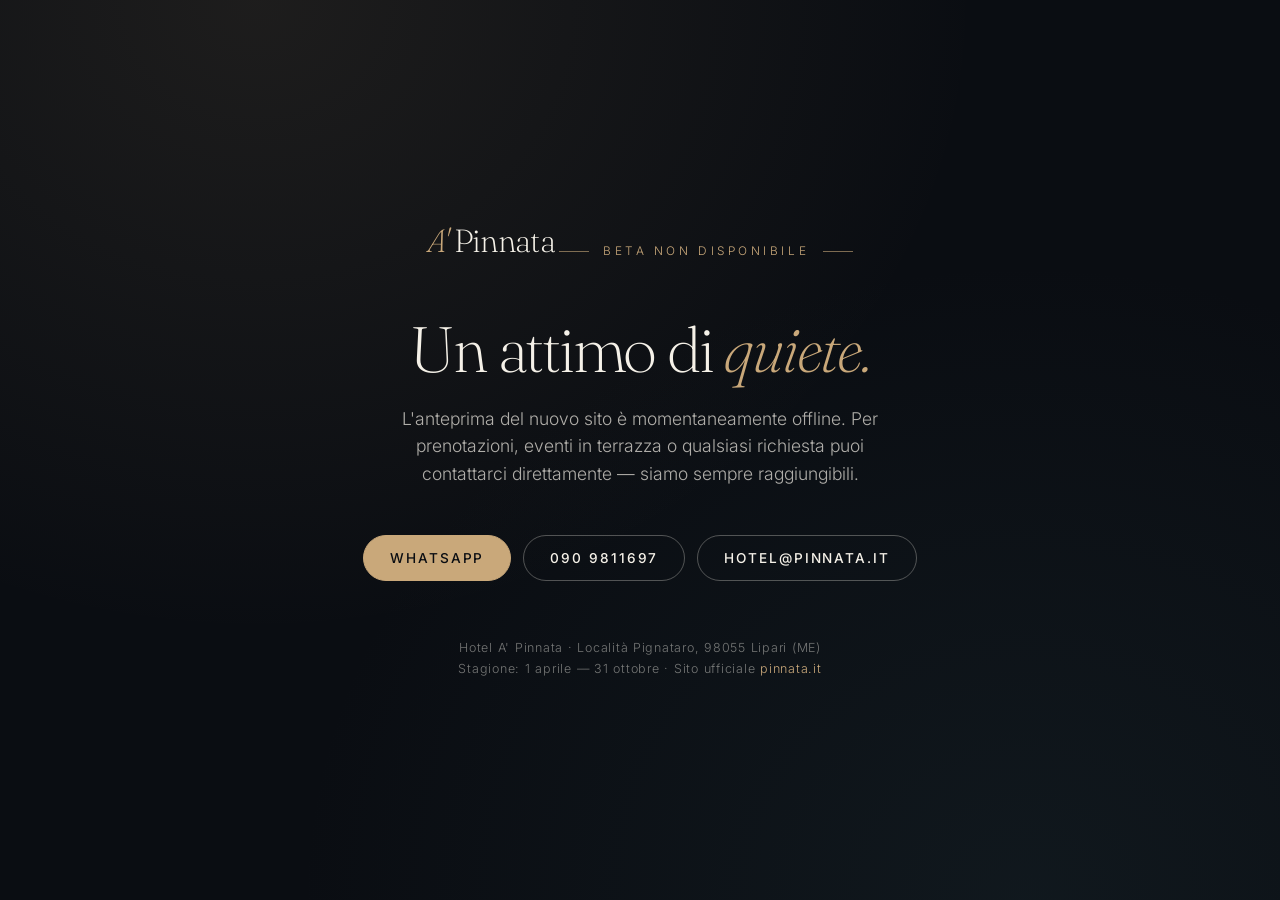
<file: index.html>
<!DOCTYPE html>
<html lang="it">
<head>
<meta charset="UTF-8" />
<meta name="viewport" content="width=device-width, initial-scale=1.0" />
<meta name="robots" content="noindex, nofollow" />
<title>Beta non disponibile — Hotel A' Pinnata</title>
<link rel="preconnect" href="https://fonts.googleapis.com" />
<link rel="preconnect" href="https://fonts.gstatic.com" crossorigin />
<link href="https://fonts.googleapis.com/css2?family=Fraunces:ital,wght@0,200;0,300;1,200&family=Inter:wght@300;400&display=swap" rel="stylesheet" />
<style>
:root {
  --night: #0a0d12;
  --ivory: #f5f1e8;
  --champagne: #c9a87a;
  --serif: "Fraunces", Georgia, serif;
  --sans: "Inter", system-ui, sans-serif;
}
* { box-sizing: border-box; margin: 0; padding: 0; }
body {
  font-family: var(--sans);
  font-weight: 300;
  background: var(--night);
  color: var(--ivory);
  min-height: 100vh;
  min-height: 100svh;
  display: flex;
  align-items: center;
  justify-content: center;
  padding: 40px 24px;
  -webkit-font-smoothing: antialiased;
  background-image:
    radial-gradient(ellipse at 20% 0%, rgba(201,168,122,.1) 0%, transparent 50%),
    radial-gradient(ellipse at 80% 100%, rgba(45,74,82,.18) 0%, transparent 50%);
}
.box {
  max-width: 560px;
  text-align: center;
  animation: fadeIn 1s ease-out both;
}
@keyframes fadeIn { from { opacity: 0; transform: translateY(20px); } }
.brand {
  font-family: var(--serif);
  font-weight: 200;
  font-size: 2rem;
  letter-spacing: -0.02em;
  margin-bottom: 56px;
  display: inline-flex;
  align-items: baseline;
  gap: 6px;
}
.brand em { color: var(--champagne); font-style: italic; }
.kicker {
  font-size: 0.74rem;
  letter-spacing: 0.3em;
  text-transform: uppercase;
  color: var(--champagne);
  margin-bottom: 28px;
  display: inline-flex;
  align-items: center;
  gap: 14px;
}
.kicker::before, .kicker::after {
  content: "";
  width: 30px;
  height: 1px;
  background: var(--champagne);
  opacity: .6;
}
h1 {
  font-family: var(--serif);
  font-weight: 200;
  font-size: clamp(2.4rem, 6vw, 4rem);
  line-height: 1.02;
  letter-spacing: -0.035em;
  margin-bottom: 24px;
}
h1 em { color: var(--champagne); font-style: italic; }
.lede {
  font-size: 1.1rem;
  line-height: 1.55;
  color: rgba(245,241,232,.7);
  margin-bottom: 48px;
  max-width: 44ch;
  margin-left: auto;
  margin-right: auto;
}
.actions {
  display: flex;
  justify-content: center;
  gap: 12px;
  flex-wrap: wrap;
  margin-bottom: 56px;
}
.btn {
  display: inline-flex;
  align-items: center;
  gap: 10px;
  padding: 14px 26px;
  border-radius: 999px;
  font-size: 0.85rem;
  letter-spacing: 0.14em;
  text-transform: uppercase;
  font-weight: 500;
  text-decoration: none;
  transition: all .3s ease;
  border: 1px solid;
}
.btn.primary {
  background: var(--champagne);
  color: var(--night);
  border-color: var(--champagne);
}
.btn.primary:hover { background: var(--ivory); border-color: var(--ivory); }
.btn.ghost {
  background: transparent;
  color: var(--ivory);
  border-color: rgba(245,241,232,.3);
}
.btn.ghost:hover { border-color: var(--ivory); }
.foot {
  font-size: 0.78rem;
  color: rgba(245,241,232,.45);
  letter-spacing: 0.06em;
  line-height: 1.7;
}
.foot a { color: var(--champagne); text-decoration: none; }
.foot a:hover { color: var(--ivory); }
</style>
</head>
<body>
  <div class="box">
    <div class="brand"><em>A'</em>Pinnata</div>
    <div class="kicker">Beta non disponibile</div>
    <h1>Un attimo di <em>quiete.</em></h1>
    <p class="lede">L'anteprima del nuovo sito è momentaneamente offline. Per prenotazioni, eventi in terrazza o qualsiasi richiesta puoi contattarci direttamente — siamo sempre raggiungibili.</p>
    <div class="actions">
      <a class="btn primary" href="https://wa.me/390909811697?text=Ciao%2C%20vorrei%20info%20su%20A%27%20Pinnata">WhatsApp</a>
      <a class="btn ghost" href="tel:+390909811697">090 9811697</a>
      <a class="btn ghost" href="mailto:hotel@pinnata.it">hotel@pinnata.it</a>
    </div>
    <p class="foot">
      Hotel A' Pinnata · Località Pignataro, 98055 Lipari (ME)<br/>
      Stagione: 1 aprile — 31 ottobre · Sito ufficiale <a href="https://www.pinnata.it/" rel="noopener">pinnata.it</a>
    </p>
  </div>
</body>
</html>
</file>
